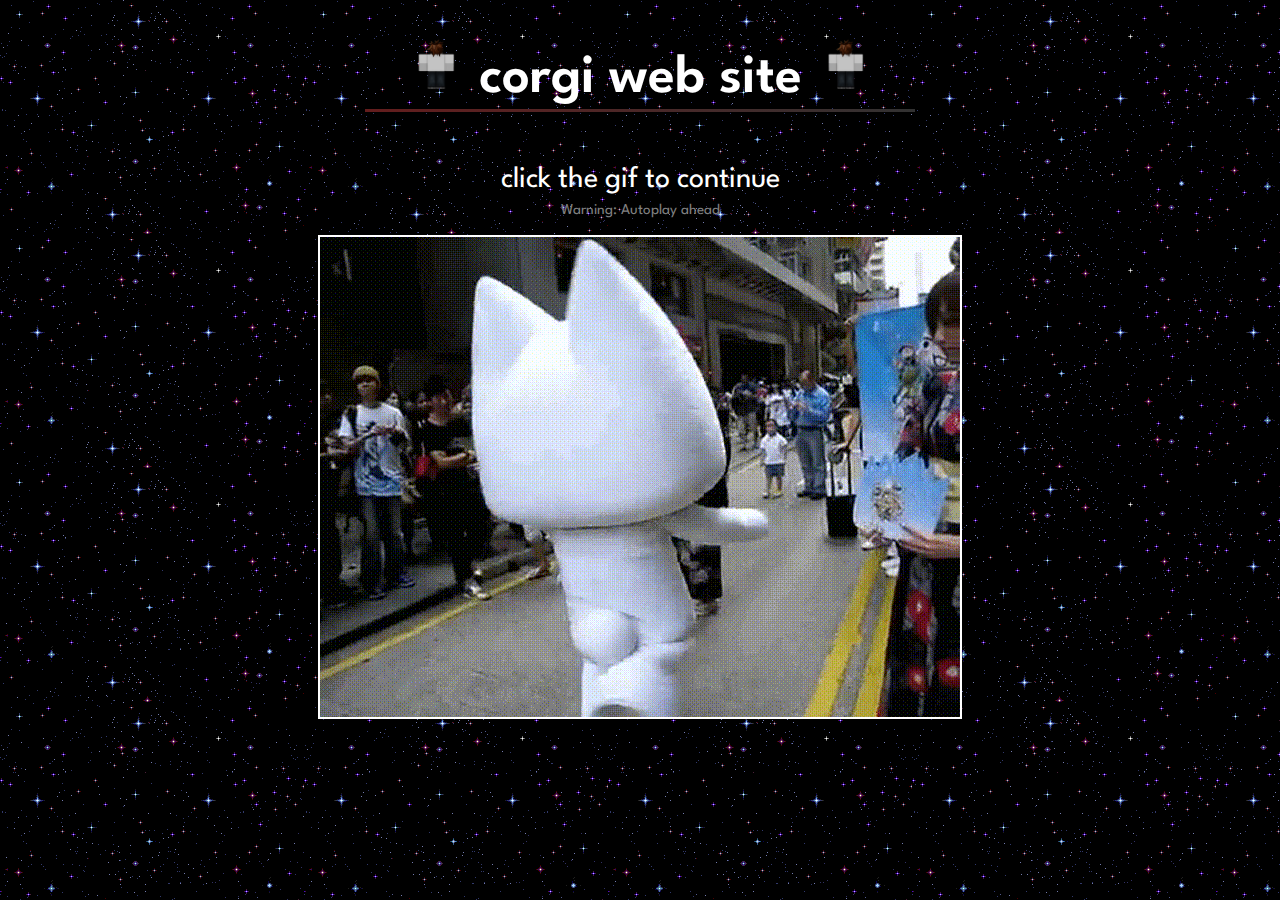
<file: index.html>
<!doctype HTML>
<html lang="en">

<head>
  <link rel="stylesheet" type="text/css" href="master.css">
  <link rel="stylesheet" type="text/css" href="style.css">
  <link rel="preconnect" href="https://fonts.googleapis.com">
  <link rel="preconnect" href="https://fonts.gstatic.com" crossorigin>
  <link href="https://fonts.googleapis.com/css2?family=League+Spartan:wght@400;600&display=swap" rel="stylesheet">
  <title>corgi's page</title>
  <link rel="icon" type="image/png" href="media/star.png">
</head>

<body>
  <div id="wrapper">
    <div id="title">
      <div id="titlewrapper">
        <h1> <img src="media/spin.gif" class="spinleft"> corgi web site <img
            src="media/spin.gif" class="spinright"> </h1>
        <hr>
        <div>
          <br>
          <p class="centeralign fontsize30"> click the gif to continue</p>
          <p class="centeralign fontsize15 gray topmargin20">Warning: Autoplay ahead</p>
          <a href="home.html"> <img src="media/torotoro.gif" class="borderimg eventstart automargin clickables"> </a>

        </div>
      </div>
    </div>
</body>
</file>
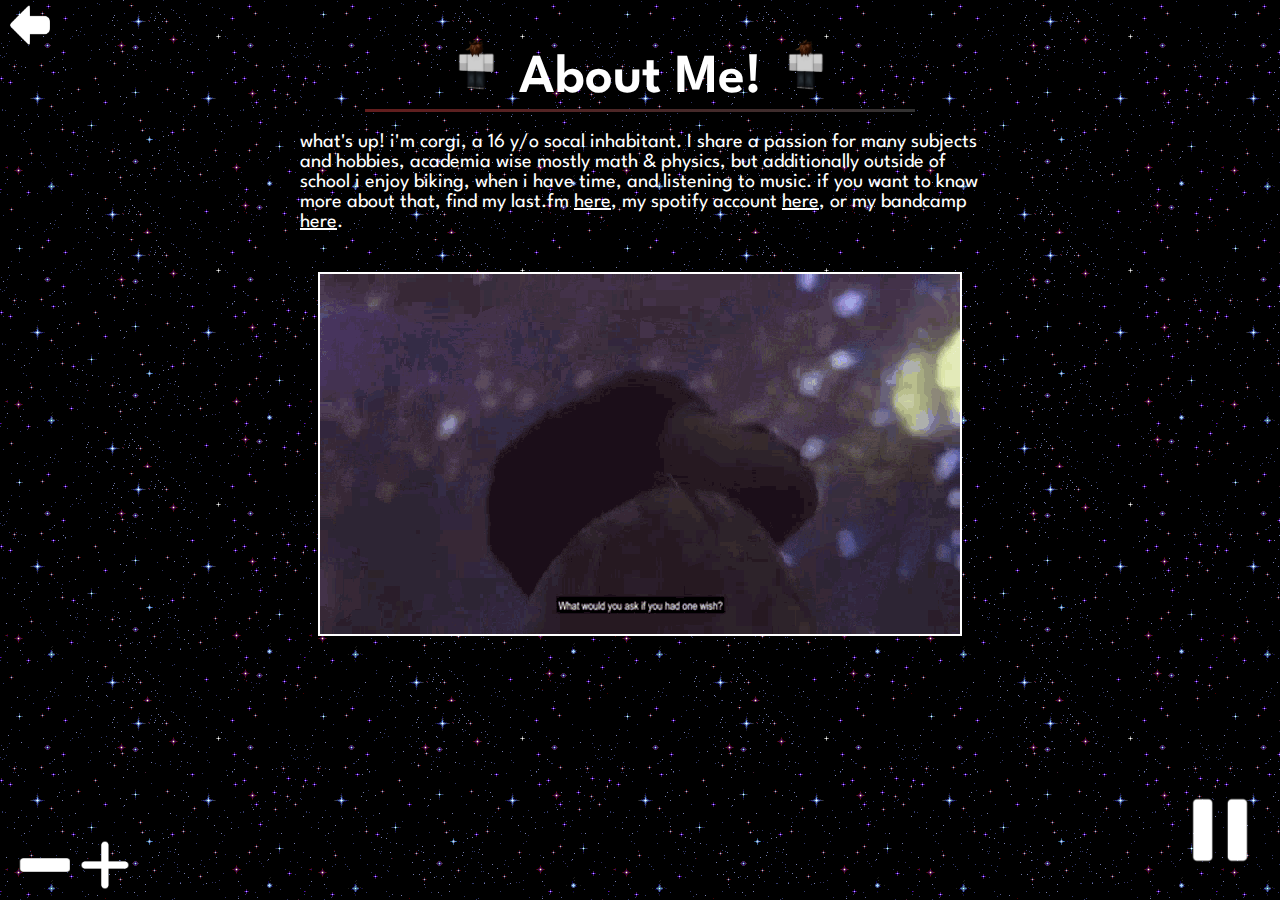
<file: aboutme.html>
<!doctype HTML>
<html lang="en">

<head>
    <link rel="stylesheet" type="text/css" href="master.css">
    <link rel="stylesheet" type="text/css" href="style.css">
    <link rel="preconnect" href="https://fonts.googleapis.com">
    <link rel="preconnect" href="https://fonts.gstatic.com" crossorigin>
    <link href="https://fonts.googleapis.com/css2?family=League+Spartan:wght@400;600&display=swap" rel="stylesheet">
    <title>about me!</title>
    <link rel="icon" type="image/png" href="media/star.png">
</head>

<body>
    <div id="wrapper">
        <audio autoplay="" loop="" id="aboutmesong">
            <source src="media/silentboy.mp3" autoplay="true" width="10" height="10">
          </audio>
        <div id="title">
            <div id="titlewrapper">
                <h1> <img src="media/spin.gif" class="spinleft"> About Me! <img
                        src="media/spin.gif" class="spinright"> </h1>
                <hr>
                <div>
                    <p> what's up! i'm corgi, a 16 y/o socal inhabitant. I share a passion for many subjects and hobbies,
                        academia wise mostly math & physics, but additionally outside of school i enjoy
                        biking, when i have time, and listening to music. if you want to know more about that,
                        find my last.fm <a href="https://www.last.fm/user/corgiiii"><u>here</u>,</a>
                        my spotify account <a href="https://open.spotify.com/user/962ka758f7hhoqw8hl9s60jvt?si=aadc80703d3048dc">
                        <u>here</u>,</a> or my bandcamp <a href="https://bandcamp.com/corgidotcom"><u>here</u>.</a>
                    </p>
                    <br>
                    <center>
                        <img src="media/ecco2k.gif" class="borderimg aboutmegif">
                    </center>
                </div>
            </div>

        </div>
        <div id="buttonbar">
            <a href="home.html"><img src="media/leftarrow.png" class="backarrow clickables"></a>
            <div class="aboutmeleftside">
            <!--shit on the left goes here-->
            <img src="media/minus.png" class="minusbutton clickables">
            <img src="media/plus.png" class="plusbutton clickables">
            </div>
        </div>
        <div id="todolist">
        <!--shit on the right goes here-->
        <img src="media/pause.png" class="musicbutton clickables">
        </div>
        </ul>
    </div>
    </div>
    </div>
</body>
<script src = "aboutme.js"></script>
<script
			  src="https://code.jquery.com/jquery-3.6.1.js"
			  integrity="sha256-3zlB5s2uwoUzrXK3BT7AX3FyvojsraNFxCc2vC/7pNI="
			  crossorigin="anonymous"></script>
</file>
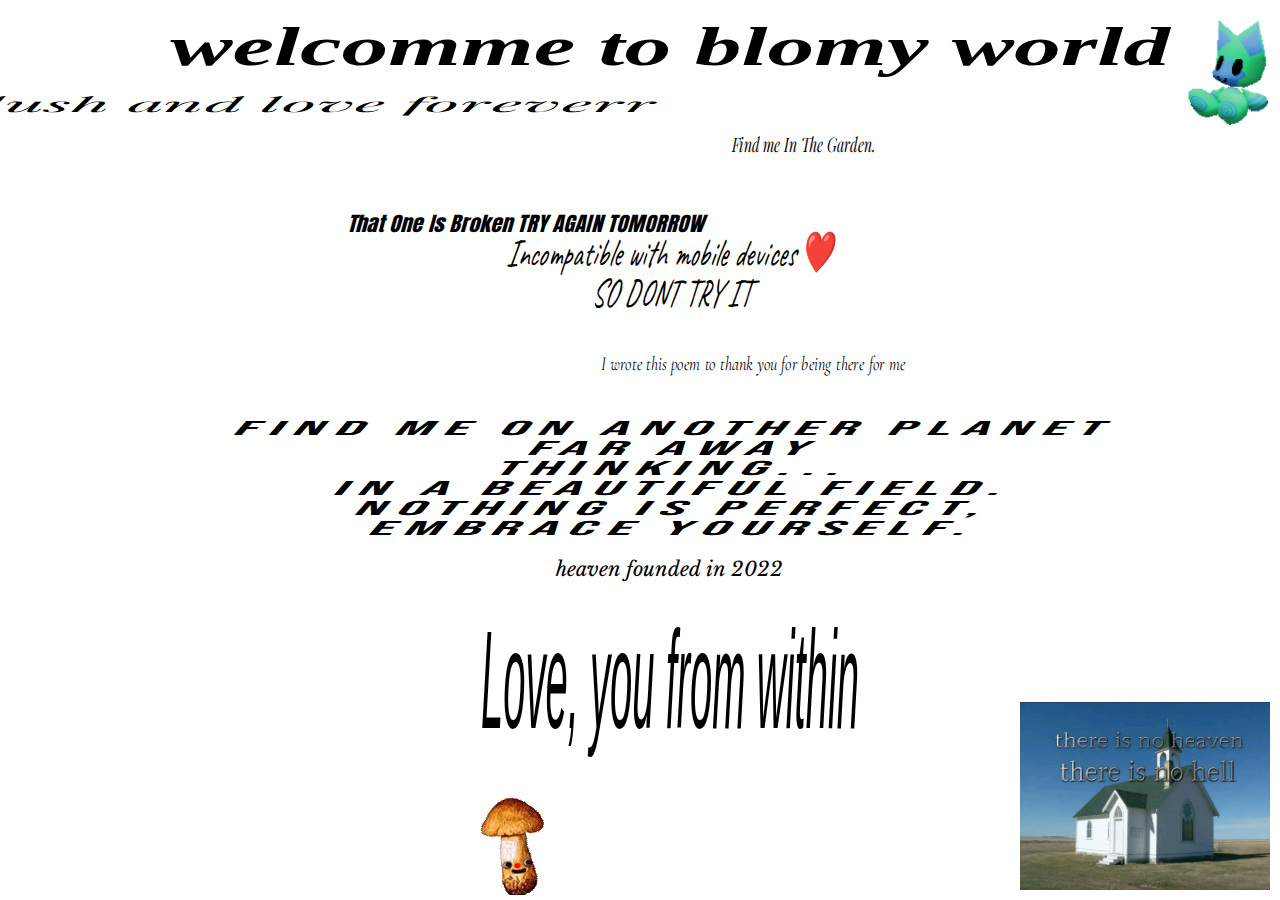
<file: blomyworld.html>
<!doctype HTML>
<html lang="en">

<head>
  <link rel="stylesheet" type="text/css" href="master.css">
  <link rel="stylesheet" type="text/css" href="style2.css">
  <link rel="preconnect" href="https://fonts.googleapis.com">
  <link rel="preconnect" href="https://fonts.gstatic.com" crossorigin>
  <link href="https://fonts.googleapis.com/css2?family=Anton&family=Bebas+Neue&family=Caveat&family=Cormorant+Garamond:wght@300&family=Libre+Baskerville:ital@0;1&family=Playfair+Display&display=swap" rel="stylesheet"> 
  <title>welcomme home</title>
  <link rel="icon" type="image/png" href="media/home.png"> 
</head>

<body>
  <div id="wrapper">
    <div id="topleftarrow">
      <a href="home.html"><img src="media/leftarrow.png" class="backarrow"></a>
  </div>  
    <div id="title">
      <div id="titlewrapper">
        <h1> welcomme to blomy world</h1>
        <div class="centeralign">
            <p style="margin-left:50px;" id="lush">liquidd lush and love foreverr</p>
            <a href="https://www.youtube.com/watch?v=HeLdS491PDo&list=PLGeJR8ZOrTZeWKqQbbH5Zfdgc5g2pX73G"><p style="text-align:right;transform:scaleX(70%)">Find me In The Garden.</p></a>
            <br>
            <a href="https://corgidot.com/home"><p style="text-align:left;transform:scaleX(110%);font-family: 'Anton', sans-serif;z-index: 1;"> That One Is Broken TRY AGAIN TOMORROW</p></a>
            <p style="text-align:center;transform:scaleX(130%) scaleY(202%);font-family: 'Caveat', cursive;z-index: 2;">Incompatible with mobile devices ❤️ <br> SO DONT TRY IT</p>
            <br>
            <p style="font-family: 'Cormorant Garamond', serif;transform:scaleX(80%);text-align: right;">I wrote this poem to thank you for being there for me </p>
            <p style="margin-top:45px;letter-spacing:3px;font-family:'Bebas Neue', cursive;text-align: center;max-width:1920px;">find me on another planet <br> far away <br> thinking... <br> in a beautiful field. <br> nothing is perfect, <br> embrace yourself.</p>
            <p style="font-family: 'Libre Baskerville', serif;transform:scaleX(100%);text-align: center;">heaven founded in 2022</p>
            <p style="font-family:'Franklin Gothic Medium', 'Arial Narrow', Arial, sans-serif; transform:scaleY(700%) scaleX(2) translateY(10px);text-align: center;"> Love, you from within</p>
        </div>
      </div>

    </div>
    <div class="todolist">
      <img src="media/cat.gif" class="catgif">
      <img src="media/church.jpg" style="width:250px;bottom:10px;right:10px;position: absolute;">
    </div>
    <div class="shroom">
        <img src="media/mushroom.gif" class="shroomgif">
    </div>
  </div>
</body>
<script
			  src="https://code.jquery.com/jquery-3.6.1.js"
			  integrity="sha256-3zlB5s2uwoUzrXK3BT7AX3FyvojsraNFxCc2vC/7pNI="
			  crossorigin="anonymous"></script>
</file>
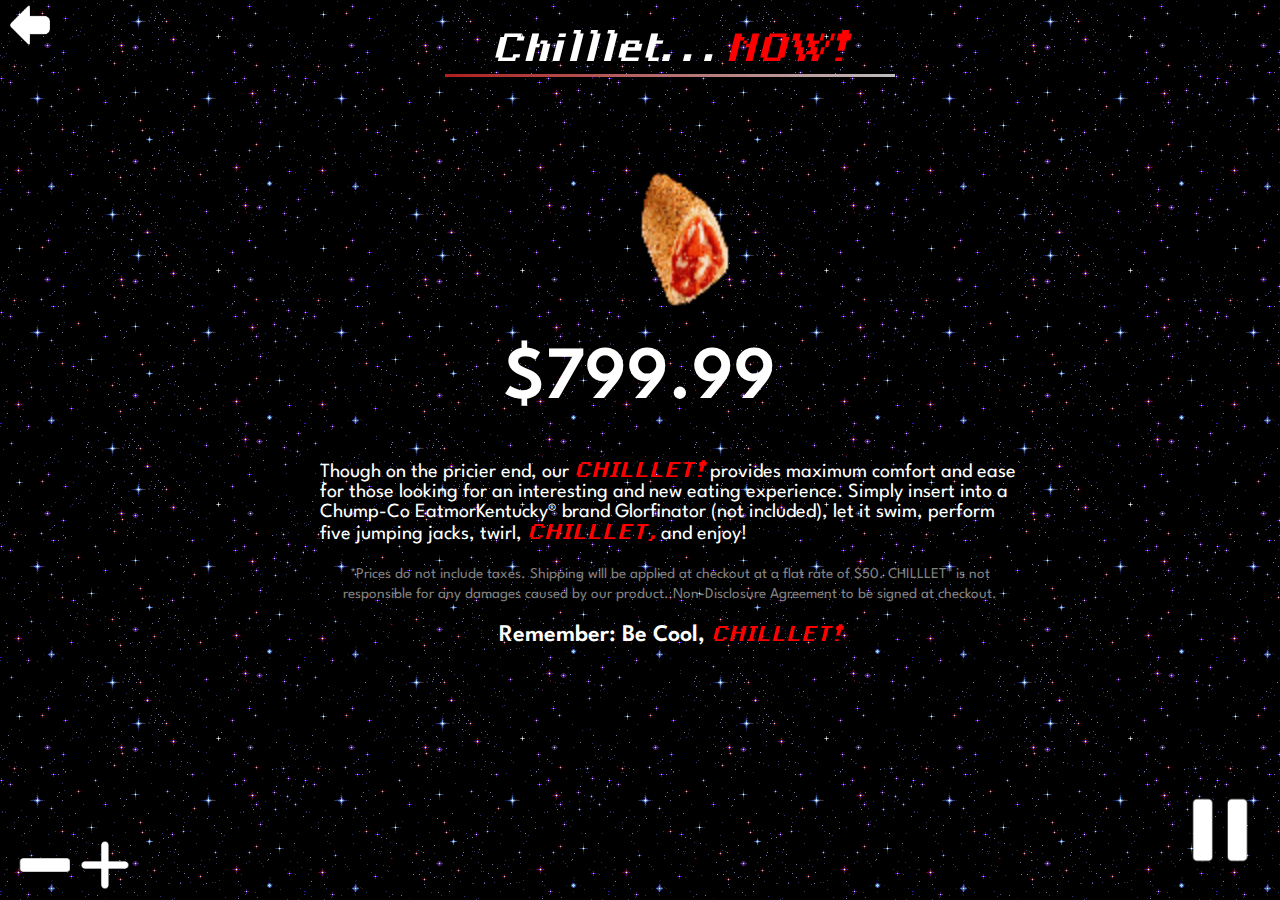
<file: chilllet.html>
<!DOCTYPE html>
<html>

<head>
    <link rel="stylesheet" type="text/css" href="master.css">
    <link rel="stylesheet" type="text/css" href="style.css">
    <link rel="preconnect" href="https://fonts.googleapis.com">
    <link rel="preconnect" href="https://fonts.gstatic.com" crossorigin>
    <link href="https://fonts.googleapis.com/css2?family=League+Spartan:wght@400;600&display=swap" rel="stylesheet">
    <title>CHILLLET: Now!</title>
    <link rel="icon" type="image/png" href="media/chilllet.png">
</head>

<body class="advert">
    <div id="wrapper">
        <audio autoplay="" loop="" id="chilllet">
            <source src="media/chilllet.mp3" autoplay="true" width="10" height="10">
        </audio>
        <div id="topleftarrow">
            <a href="home.html"><img src="media/leftarrow.png" class="backarrow clickables"></a>
        </div>
        <div class="chilllet">
            <h1 class="cloude" class="centeralign"><b><i>Chilllet. . .<span class="red">
                            NOW!</i></b></span></h1>
            <hr id="chilllethr">
            <center>
                <img src="media/chillletproduct.gif" class="chillletproduct">
            </center>
            <h2 class="centeralign chillletprice" id="price">$799.99</h2>
            <p>Though on the pricier end, our <span class="cloude fontsize30 red">
                    <i><b>CHILLLET!</b></i></span> provides maximum comfort and ease for those looking
                for an interesting and new eating experience. Simply insert into a Chump-Co EatmorKentucky® brand
                Glorfinator (not included), let it swim, perform five jumping jacks, twirl, <span
                    class="cloude red fontsize30"><i><b>CHILLLET,</b></i></span>
                and enjoy! </p>
            <p class="sideeffects">*Prices do not include taxes. Shipping will be applied at checkout at a flat rate of
                $50. CHILLLET™ is not responsible for any damages caused by our product. Non-Disclosure Agreement to be
                signed at checkout.</p>
            <br>
            <h2 class="centeralign topmargin15">Remember: Be Cool, <span
                    class="cloude red fontsize30"><i><b>CHILLLET!</b></i></span></h2>
        </div>
        <div class="todolist">
            <img src="media/minus.png" class="minusbutton clickables">
            <img src="media/plus.png" class="plusbutton clickables">
            <img src="media/pause.png" class="musicbutton clickables">
        </div>
    </div>
</body>
<script src="chilllet.js"></script>
<script src="https://code.jquery.com/jquery-3.6.1.js" integrity="sha256-3zlB5s2uwoUzrXK3BT7AX3FyvojsraNFxCc2vC/7pNI="
    crossorigin="anonymous"></script>

</html>
</file>
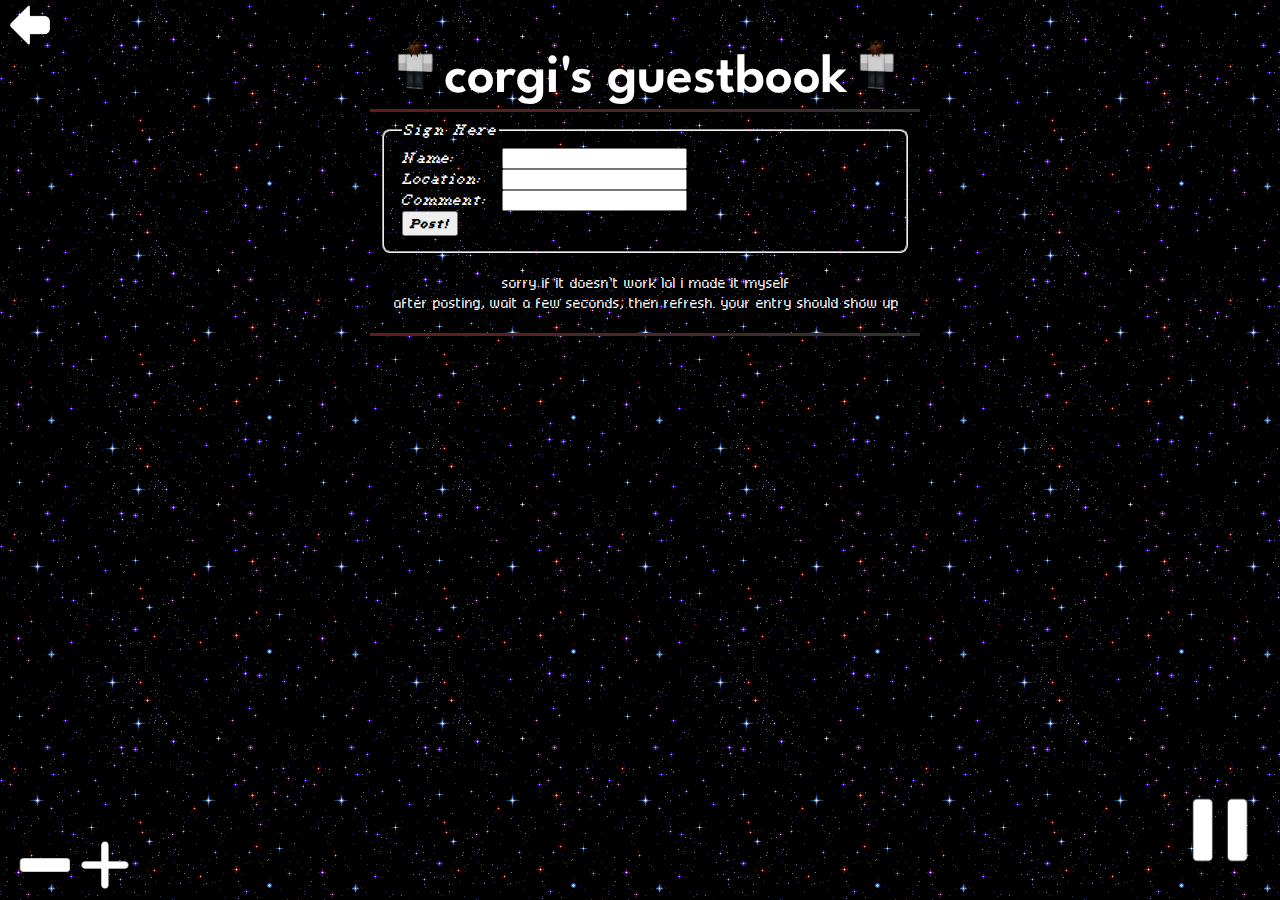
<file: guestbook.html>
<!doctype html>
<html lang="en">

<head>
  <link rel="stylesheet" type="text/css" href="master.css">
  <link rel="stylesheet" type="text/css" href="style.css">
  <link rel="preconnect" href="https://fonts.googleapis.com">
  <link rel="preconnect" href="https://fonts.gstatic.com" crossorigin>
  <link href="https://fonts.googleapis.com/css2?family=League+Spartan:wght@400;600&display=swap" rel="stylesheet">
  <title>guestbook</title> <!-- corgi's guestbook -->
  <link rel="icon" type="image/webp" href="media/guestbook.webp"> 
</head>

<body>
  <div id="wrapper">
    <div id="topleftarrow">
      <a href="home.html"><img src="media/leftarrow.png" class="backarrow clickables"></a>
  </div>  
    <div id="title">
      <div id="titlewrapper" style="margin-left:-50px;">
        <h1> <img src="media/spin.gif" class="spinleft">corgi's guestbook<img
            src="media/spin.gif" class="spinright"> </h1>
        <hr>
        <div class="centeralign guestbookwrapper">

          <div class="guestbookdiv">
            <form onsubmit="uploadForm(); return false" class="guestbook"> <!-- method="POST" -->
              <fieldset class="inputfieldset">
                <legend> Sign Here </legend>
                  <label class="inputlabel">Name:</label><input id="nameform" type="text" name="name">
                  <br>
                  <label class="inputlabel">Location:</label><input id="locform" type="text" name="location">
                  <br>
                  <label class="inputlabel">Comment:</label><input id="comform" type="text" name="comment">
                  <br>
                  <input class="clickables postbutton" type="submit" value="Post!">
              </fieldset>
            </form>  
            <p class="centeralign pguestbook"> sorry if it doesn't work lol i made it myself <br> after posting, wait a few seconds, then refresh. your entry should show up</p>
          </div>

          <hr style="margin-top: 10px;">
          <div id="entries">
            
          </div>
          <!-- <div class="guestbookentries">
            <fieldset class="entryfieldset guestbook">
              <label>Name: </label>
              <label>Location: </label>
              <label>Comment: </label>
            </fieldset>
          </div>
          <div class="guestbookentries">
            <fieldset class="entryfieldset guestbook">
              <label>Name: </label>
              <label>Location: </label>
              <label>Comment: </label>
            </fieldset>
          </div> -->
        </div>

      </div>

    </div>
    <div class="todolist">
      <img src="media/minus.png" class="minusbutton clickables">
      <img src="media/plus.png" class="plusbutton clickables">
      <img src="media/pause.png" class="musicbutton clickables">
    </div>
    <audio autoplay="" loop="" id="guestroomsong">
     <source src="media/idky.mp3" autoplay="true" width="10" height="10">
   </audio>
  </div>
</body>
<script src = "guestbook.js"></script>
<script
			  src="https://code.jquery.com/jquery-3.6.1.js"
			  integrity="sha256-3zlB5s2uwoUzrXK3BT7AX3FyvojsraNFxCc2vC/7pNI="
			  crossorigin="anonymous"></script>
</file>
<file: master.css>
@font-face {
    font-family: 'Cloude Regular 1.0';
    src: url('fonts/Cloude_Regular_102.woff2') format('woff2');
    font-weight: normal;
    font-style: normal;
    font-display: swap;
    size-adjust:200%;
}

@font-face {
    font-family: 'Cloude Regular 1.0';
    src: url('fonts/Cloude_Regular_Bold_102.woff2') format('woff2');
    font-weight: bold;
    font-style: normal;
    font-display: swap;
    size-adjust:200%;
}

@font-face {
    font-family: 'typecast-italic';
    src: url('fonts/Typecast-Italic.ttf');
}

@font-face {
    font-family: 'ModeSeven';
    src: url('fonts/terminal.ttf');
}

@keyframes gradient{
    0%{
        background-position-x:0px;
    }
    100%{
        background-position-x:210px;
    }
}
html, body{
    margin:0;
    height:100%;
}
.rainbow{
    background: repeating-linear-gradient(90deg, rgba(255,0,0,1) 0%, rgba(255,165,0,1) 20%, rgba(255,255,0,1) 40%, rgba(0,255,0,1) 60%, rgba(0,0,255,1) 80%, rgba(255,0,255,1) 100%);
    background-size: 105px 105px;
    -webkit-text-fill-color: transparent;
    background-clip: text;
    -webkit-background-clip: text;
    animation: gradient 2s linear infinite forwards;
}
#chilllethr {
    background: linear-gradient(90deg, rgba(175,31,31,1) 0%, rgba(190,190,190,1) 100%);
    width:450px;
}
.chillletproduct{
    margin-top:-50px;
    width: 400px;
}
.chillletprice{
    margin-top:-70px;
    font-size:75px;
    left:0;
    right:0;
    text-align: center;
    position: absolute;
}

#wrapper {
    display: flex;
    flex-direction: row;
    justify-content: center;
    animation: fadeIn 2s;
    -webkit-animation: fadeIn 2s;
    -moz-animation: fadeIn 2s;
    -o-animation: fadeIn 2s;
    -ms-animation: fadeIn 2s;
}

#buttonbar{
    padding:5px 10px 10px 10px;
    min-width: 280px;
    order: 1;
}

#todolist{
    padding:5px 10px 10px 10px;
    min-width: 280px;
    order: 3;
}

#title {
    flex-grow: 2;
    order: 2;
    display: flex;
    justify-content: center;
}
#pickle{
    width:30px;
    height:30px;
    vertical-align: middle;
}
#titlewrapper {
    max-width: 800px;
    
}
#topleftarrow {
    padding:5px 10px 10px 10px;
    order:1;
}
.paraimage {
    float:right;
    height: 100px;
}  
.cloude {
    font-family: 'Cloude Regular 1.0', sans-serif;
}

#hotlinewebring{
    padding:5px 10px 10px 10px;
    bottom: 10px;
    left: 0;
    margin-left:auto;
    margin-right:auto;
    width: 100%;
    text-align: center;
}
#buttonbar h2 {
    text-align:left;
    font-size:25px;
    margin-left:10px;
}
#buttonbar hr {
    margin-left:5px;
    width:137px;
    margin-top:-15px;
}
.borderimg {
    border:2px;
    border-style:solid;
    border-color:white;
}
.borderimgblack {
    border:2px;
    border-style:solid;
    border-color:black;
}
.advert {
    background-color: #bebebe;
    line-height: 20px;
}
.sideeffects{
    text-align:center;
    font-size:15px;
    color:gray;
}
.album {
    max-width:150px;
    max-height:150px;
    min-width:30px;
    min-height:30px;
}
.chilllet {
    width:700px;
    margin:auto;
    order:2;
}
.musicbutton {
    width:100px;
    height:100px;
    position:fixed;
    padding: 5px 10px 10px 10px;
    bottom: 10px;
    right: 0;
}
.minusbutton {
    width:50px;
    height:50px;
    position:fixed;
    left:0;
    bottom:10px;
    padding-left: 20px;
}
.plusbutton {
    width:50px;
    height:50px;
    position:fixed;
    left:80px;
    bottom:10px;
}
.todobulletlist{
    margin-top:-20px;
}
.todoheader{
    text-align:right;
    font-size:25px;
    margin-right:10px;
}
.todobreak{
    margin-right:5px;
    width:275px;
    margin-top:-15px;
}
.tododiv{
    width: 250px;
    margin:auto;
}
.webringarrows{
    width:25px;
    height:25px;
    margin-bottom:-5px;
}
.webringtext{
    font-size:25px;
    color:white;
}
.fontsize30{
    font-size: 30px;
}
.fontsize20{
    font-size: 20px;
}
.fontsize15{
    font-size:15px;
}

.spinleft{
    margin-right:10px;
    height:55px;
}
.spinright{
    margin-left:10px;
    height:55px;
}
.centeralign{
    text-align:center;
}
.mybutton{
    margin:auto;
    margin-top:-20px;
}
.homegif{
    width:550px;
}
.aboutmegif{
    height:360px;
    width:640px
}
.darkred{
    color:rgb(175, 29, 29)
}
.red{
    color:red;
}
.white{
    color:white;
}
.whitebg{
    background-color: white;
}
.gray{
    color:gray;
}
.guestbook{
    color:white;
    font-family: 'typecast-italic';
    font-size: 24px;
    text-align:left;
}
.guestbookentries{
    padding-top:5px;
    padding-bottom: 5px;
    border: 10px;
} 
.postbutton{
    color:black;
    font-family: 'typecast-italic';
    font-weight: bold;
    font-size: 20px;
    text-align:left;
}
.nameinputform{
    display: none;
}
.inputfieldset{
    background-image: url("https://i.pinimg.com/originals/02/23/f3/0223f3fcf192f28b6a0d6bc814e7d881.gif");
}
.entryfieldset{
    background-image: url('https://i.pinimg.com/originals/66/9f/9e/669f9e9981a7cb4bfe804c72fb79dbdc.gif');
}
.pguestbook{
    font-family: 'Cloude Regular 1.0';
    font-size: 20px;
    margin-bottom: 0;
}
.entrytext{
    font-family: 'typecast-italic';
    font-weight: normal;
    font-size: 24px;
}
.guestbookdiv{
    border:10px;
    padding:0px 10px 10px 10px;
}
.inputlabel{
    width: 100px;
}
.guestbookwrapper{
    width: 550px;
}
.buttons{
    margin-left:10px;
    height:31px;
    width: 88px;
}
.aboutmeleftside{
    margin-top:45px;
}
.backarrow{
    width:40px;
}
.topmargin20{
    margin-top:-20px;
}
.topmargin15{
    margin-top:-15px;
}
.topmargin-10{
    margin-top:10px;
}
.automargin{
    margin:auto;
}
#dialogue{
    display: block;
}
.checkmark{
    width:20px;
    height:20px;
}
.box{
    width: 384px;
    height: 216px;
    left:0;
    right:0;
    position:absolute;
    margin:0 auto;
    border:black;
    display:none;
    justify-content: center;
    align-items: center;  
    border-width: 2px;
    border-style:ridge;
}
.boxtext{
    font-family: 'typecast-italic';
    font-size: 50px;
    color: black;
}
.toplayer{
    z-index:8;
}
.dialogueoptions{
    display: none;
}
.kirbygif{
    width: 300px;
}
.pxegif{
    width:450px;
}
.amygdalagif{
    width: 600px;
}
.shroom{
    position: absolute;
    bottom:0;
    text-align: center;
}
.shroomgif{
    height:152px;
    width:fit-content;
}
.catgif{
    width:100px;
    position:absolute;
    padding:5px 10px 10px 10px;
    top: 10px;
    right: 0;
}
.albumtext{
    font-family: 'ModeSeven';
}
.ratingtext{
    max-width: 100px;
    margin-top:5px;
}
.reviewtext{
    font-family: 'ModeSeven';
    margin-top:3px;
    font-size:15px;
}
.reviewtitle{
    margin-top:10px;
    margin-bottom:10px;
}
.rating{
    display:flex;
    flex-direction: column;
}
.albumreviews{
    position: relative;
    height:auto;
    background-color: black;
}
.reviewbox{
    display: flex;
    flex-wrap: wrap;
    flex-direction: column;
    padding-left: 10px;
    max-width: 500px;
}
.review{
    border:2px;
    border-radius: 5px;
    border-style: solid;
    border-color:white;
    padding:5px;
    margin-bottom:10px;
    display:flex;
    background-image: url('media/grid.png');
    background-size: 100% 100%;
}
.albumtitle{
    margin-top:2px;
    margin-bottom:2px;
    font-size:15px;
}
.greenglow{
    color:rgb(36, 204, 68);
    text-shadow: 1px 1px 2px rgb(36, 204, 68), 0 0 1em rgb(36, 204, 68), 0 0 0.2em rgb(36, 204, 68);
}
.redglow{
    color:red;
    text-shadow: 1px 1px 2px red, 0 0 1em red, 0 0 0.2em red;
}
.yellowglow{
    color:yellow;
    text-shadow: 1px 1px 2px yellow, 0 0 1em yellow, 0 0 0.2em yellow;
}
.blueglow{
    color:blue;
    text-shadow: 1px 1px 2px blue, 0 0 1em blue, 0 0 0.2em blue;
}
.albumbody{
    font-size:12px;
    margin:0;
    line-height:13px;
}
.albumcover{
    display: flex;
    height:100px;
    border: 2px;
    border-style: solid;
    border-color:black;
}
#mushroomgif2{
    display:none;
}
</file>
<file: style.css>
p{
    font-family: 'League Spartan', sans-serif;
    font-size:20px;
    font-weight: 400;
    color:rgb(255, 255, 255);
    text-align: left;
}

h1{
    font-size:55px;
    font-family: 'League Spartan', sans-serif;
    font-weight: 600;
    color:white;
    text-align: center;
}

hr {
    background: rgb(255, 255, 255);
    background: linear-gradient(90deg, rgb(100, 29, 29) 0%, rgb(50, 50, 50) 100%);
    margin-top:-20px;
    width: 550px;
    border-width: 0;
    height: 3px;
}

a {text-decoration:none; color:white;}
a:visited { text-decoration:none; color:white;}
a:hover { text-decoration:none; color:white;}
a:focus { text-decoration:none; color:white;}
a:active { text-decoration:none; color:white;}

h2{
    font-family: 'League Spartan', sans-serif;
    font-weight: 600;
    color:white;
}
ul{
    font-family: 'League Spartan', sans-serif;
    font-size:20px;
    font-weight: 400;
    color:white;
    text-align: left;
}
li {
    font-family: 'League Spartan', sans-serif;
    font-size:20px;
    font-weight: 400;
    color:white;
    text-align: left;
}
@keyframes fadeIn {
    0% {opacity: 0;}
    100% {opacity: 1;}
}
@keyframes fadeOut {
    100% {opacity: 0;}
    0% {opacity: 1;}
}
body {
    background-image: url("media/star.gif");
    background-color: black;
    line-height:20px;
}
.clickables{
    cursor: url('media/bluestar.png'), auto;
}
* {
    cursor: url('media/star.png'), auto;
}
fieldset {
    -webkit-border-radius: 8px;
    -moz-border-radius: 8px;
    border-radius: 8px;
}
label{
    float: left;
    clear: left;
    text-align: left;
}
</file>
<file: style2.css>
p{
    font-family: 'Playfair Display', serif;
    font-size:20px;
    font-weight: 400;
    color:black;
    text-align: left;
    transform:scaleX(350%);
    font-style:italic;
}

h1{
    font-size:55px;
    color:black;
    text-align: center;
    transform:scaleX(170%);
    font-style:italic;
}

hr {
    background: rgb(255, 255, 255);
    background: linear-gradient(90deg, rgb(255, 255, 255) 0%, rgb(0, 0, 0) 100%);
    margin-top:-20px;
    width: 550px;
    border-width: 0;
    height: 3px;
}
span {
    margin-left:50px;
    display: inline-block;
    font-family: 'Playfair Display', serif;
    font-size:20px;
    font-weight: 400;
    color:black;
    text-align: left;
    transform:scaleX(325%);
    font-style:italic;
}
.alignleft {
    justify-content: left;
}

a {text-decoration:none; color:white;}
a:visited { text-decoration:none; color:white;}
a:hover { text-decoration:none; color:white;}
a:focus { text-decoration:none; color:white;}
a:active { text-decoration:none; color:white;}

h2{
    color:rgb(0, 0, 0);
}
ul{
    font-family: 'League Spartan', sans-serif;
    font-size:20px;
    font-weight: 400;
    color:white;
    text-align: left;
}
li {
    font-family: 'League Spartan', sans-serif;
    font-size:20px;
    font-weight: 400;
    color:white;
    text-align: left;
}
body {
    background-color: white;
    line-height:20px;
}
#lush{
    -webkit-animation: glow 1s ease-in-out infinite alternate;
    -moz-animation: glow 1s ease-in-out infinite alternate;
    animation: shake 1s infinite;
}
@keyframes shake{
    0%{
        transform: scaleX(350%) skewX(-15deg);
    }
    5%{
        transform: scaleX(350%) skewX(15deg);
    }
    10%{
        transform: scaleX(350%) skewX(-15deg);
    }
    15%{
        transform: scaleX(350%) skewX(15deg);
    }
    20%{
        transform: scaleX(350%) skewX(-15deg);
    }
    25%{
        transform: scaleX(350%) skewX(15deg);
    }
    30%{
        transform: scaleX(350%) skewX(-15deg);
    }
    35%{
        transform: scaleX(350%) skewX(15deg);
    }
    40%{
        transform: scaleX(350%) skewX(-15deg);
    }
    45%{
        transform: scaleX(350%) skewX(15deg);
    }
    50%{
        transform: scaleX(350%) skewX(-15deg);
    }
    55%{
        transform: scaleX(350%) skewX(15deg);
    }
    60%{
        transform: scaleX(350%) skewX(-15deg);
    }
    65%{
        transform: scaleX(350%) skewX(15deg);
    }
    70%{
        transform: scaleX(350%) skewX(-15deg);
    }
    75%{
        transform: scaleX(350%) skewX(15deg);
    }
    80%{
        transform: scaleX(350%) skewX(-15deg);
    }
    85%{
        transform: scaleX(350%) skewX(15deg);
    }
    90%{
        transform: scaleX(350%) skewX(-15deg);
    }
    95%{
        transform: scaleX(350%) skewX(15deg);
    }
    100%{
        transform: scaleX(350%) skewX(-15deg);
    }

}
</file>
